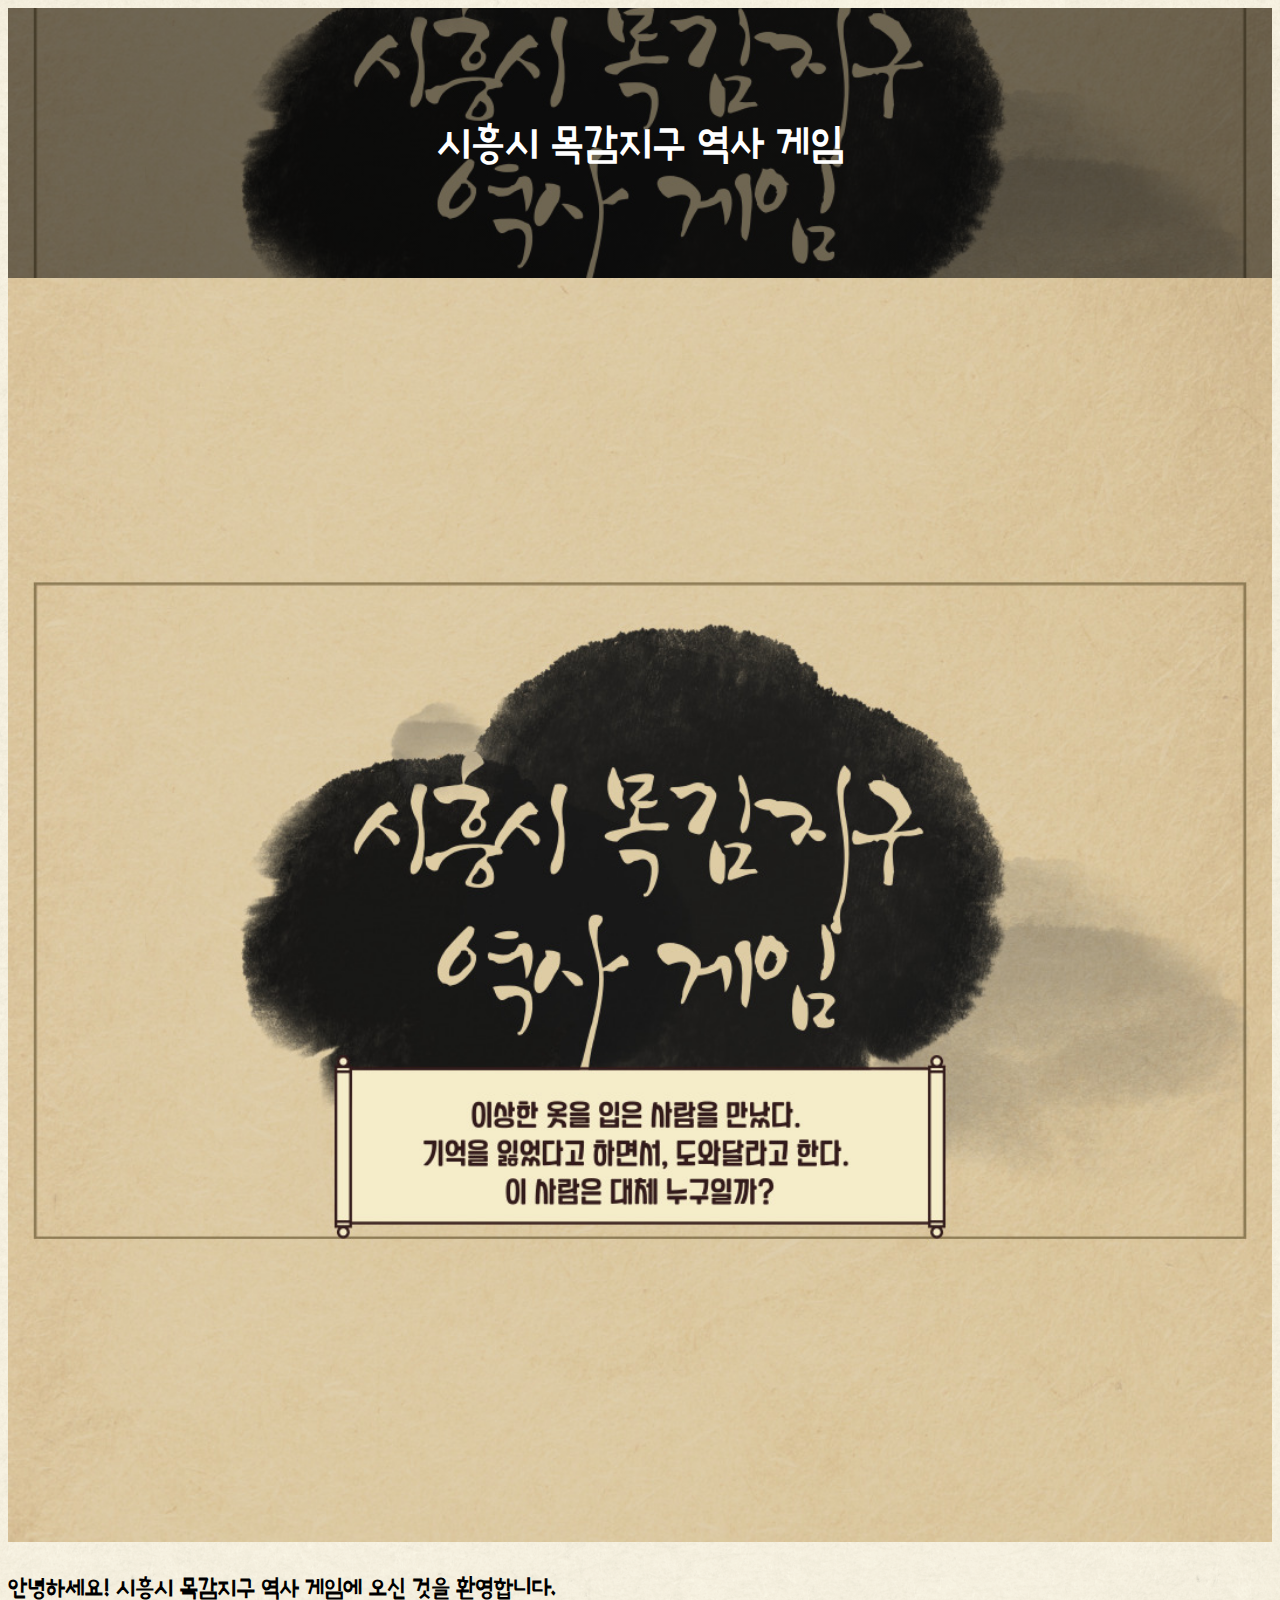
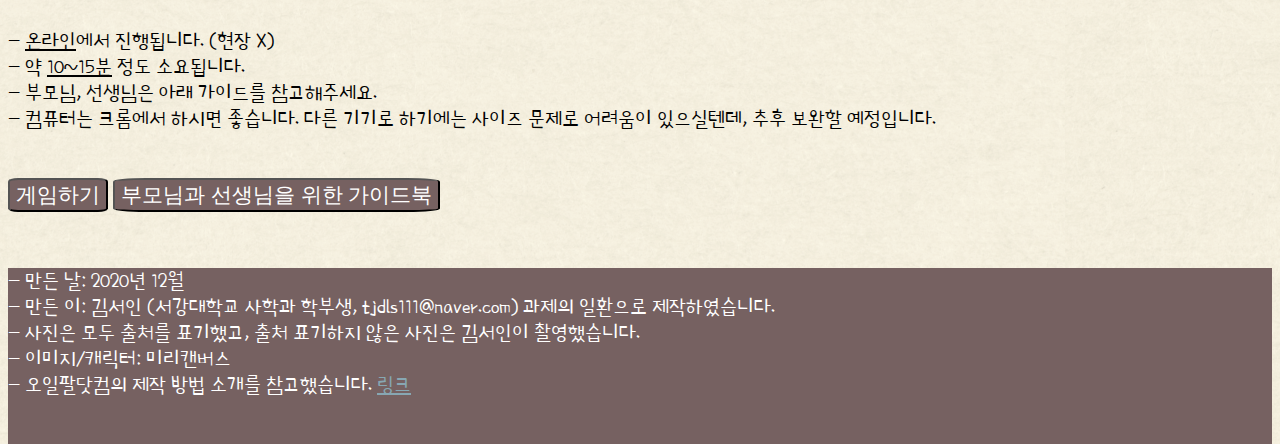
<file: index.html>
<!DOCTYPE html>
<html>
<head>
  <!-- Global site tag (gtag.js) - Google Analytics -->
  <script defer src="https://www.googletagmanager.com/gtag/js?id=G-DPSHFZW46W"></script>
  <script>
    window.dataLayer = window.dataLayer || [];
    function gtag(){dataLayer.push(arguments);}
    gtag('js', new Date());
    gtag('config', 'G-DPSHFZW46W');
  </script>

  <title>Mokgam History</title>
  <meta charset="utf-8">
  <link rel="stylesheet" href="style.css">
  <style>@import url('https://fonts.googleapis.com/css2?family=Poor+Story&display=swap');</style>
</head>

<body>


    <div class="hero-image">
      <div class="hero-text">
        <h1 id="hero_text">시흥시 목감지구 역사 게임</h1>
      </div>
    </div>


  <main>
    <img src="img1.jpg" width="100%">

    <h3>안녕하세요! 시흥시 목감지구 역사 게임에 오신 것을 환영합니다.</h3>

    <p style="margin-bottom:30px;">
      - <u>온라인</u>에서 진행됩니다. (현장 X)<br>
      - 약 <u>10~15분</u> 정도 소요됩니다.<br>
      - 부모님, 선생님은 아래 가이드를 참고해주세요.<br>
      - 컴퓨터는 크롬에서 하시면 좋습니다. 다른 기기로 하기에는 사이즈 문제로 어려움이 있으실텐데, 추후 보완할 예정입니다.<br>
    </p>

    <input type="button" class="button" value="게임하기" onclick="
     location.href='2desc.html'">
    <input type="button" class="button" value="부모님과 선생님을 위한 가이드북" onclick="
     location.href='1guidebook.html'">
   </main>

  <footer class="page-footer">
    <p style="margin-top:40px;">- 만든 날: 2020년 12월<br>
    - 만든 이: 김서인 (서강대학교 사학과 학부생, tjdls111@naver.com) 과제의 일환으로 제작하였습니다.<br>
    - 사진은 모두 출처를 표기했고, 출처 표기하지 않은 사진은 김서인이 촬영했습니다.<br>
    - 이미지/캐릭터: 미리캔버스<br>
    - 오일팔닷컴의 제작 방법 소개를 참고했습니다. <a href="https://sites.google.com/view/51840escape/%EC%A0%9C%EC%9E%91-%EB%B0%A9%EB%B2%95-%EC%86%8C%EA%B0%9C?authuser=0" target="_blank" title="오일팔닷컴의 제작 방법 소개">링크 </a></p>
  </footer>

</body>
</html>
</file>
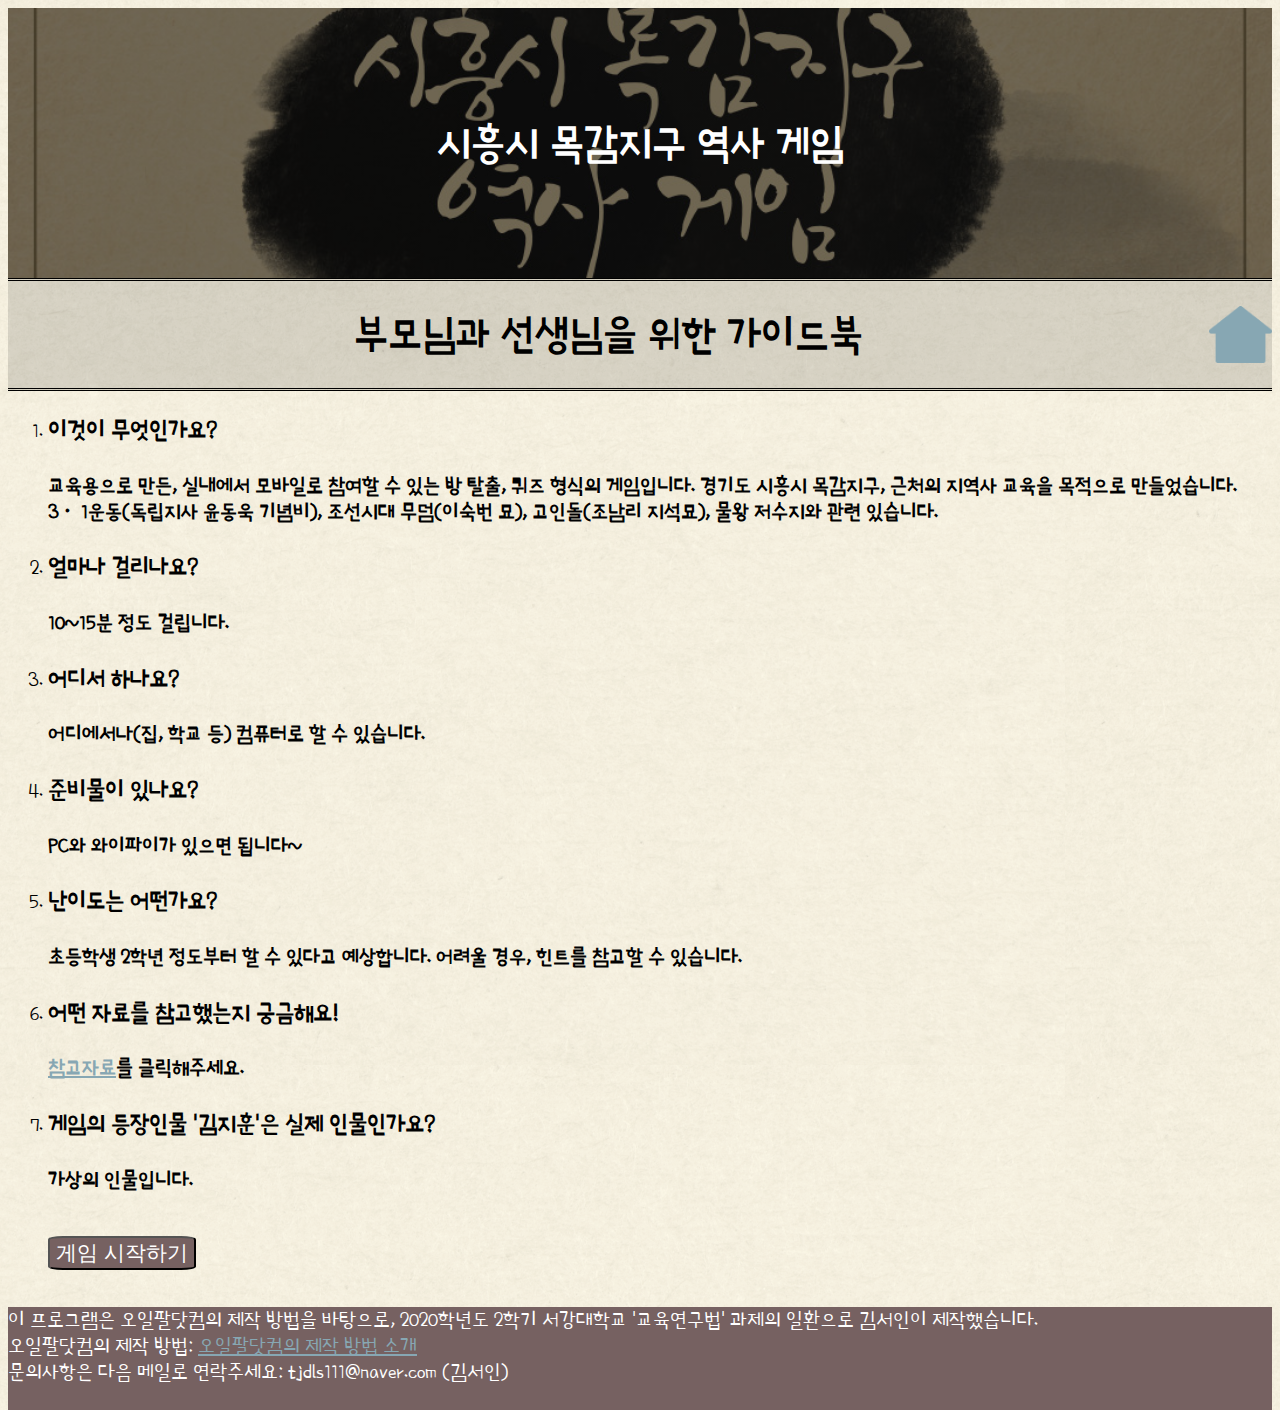
<file: 1guidebook.html>
<!DOCTYPE html>
<html>
<head>
    <!-- Global site tag (gtag.js) - Google Analytics -->
  <script defer src="https://www.googletagmanager.com/gtag/js?id=G-DPSHFZW46W"></script>
  <script>
    window.dataLayer = window.dataLayer || [];
    function gtag(){dataLayer.push(arguments);}
    gtag('js', new Date());

    gtag('config', 'G-DPSHFZW46W');
  </script>
    <title>Mokgam History guide book</title>
    <meta charset="utf-8">

  <link rel="stylesheet" href="style.css">
  <style>@import url('https://fonts.googleapis.com/css2?family=Poor+Story&display=swap');</style>
</head>

<body>
    <div class="hero-image">
      <div class="hero-text">
        <h1 id="hero_text">시흥시 목감지구 역사 게임</h1>
      </div>
    </div>

    <nav class="Nav">
      <h1 class="navTitle">부모님과 선생님을 위한 가이드북</h1>
      <img class="navImg" src="home.png" onclick="location.href='index.html';">
    </nav>

    <main>
      <ol>
      <li><h3>이것이 무엇인가요?</h3>
      <h4>교육용으로 만든, 실내에서 모바일로 참여할 수 있는 방 탈출, 퀴즈 형식의 게임입니다.
        경기도 시흥시 목감지구, 근처의 지역사 교육을 목적으로 만들었습니다. <br>
        3· 1운동(독립지사 윤동욱 기념비), 조선시대 무덤(이숙번 묘), 고인돌(조남리 지석묘), 물왕 저수지와 관련 있습니다.</h4>

      <li><h3>얼마나 걸리나요?</h3>
      <h4>10~15분 정도 걸립니다.</h4></li>

      <li><h3>어디서 하나요?</h3>
      <h4>어디에서나(집, 학교 등) 컴퓨터로 할 수 있습니다. </h4></li>

      <li><h3>준비물이 있나요?</h3>
      <h4>PC와 와이파이가 있으면 됩니다~  </h4></li>

      <li><h3>난이도는 어떤가요?</h3>
      <h4>초등학생 2학년 정도부터 할 수 있다고 예상합니다. 어려울 경우, 힌트를 참고할 수 있습니다.</h4></li>


      <li><h3>어떤 자료를 참고했는지 궁금해요!</h3>
      <h4><a href="reference.html"> 참고자료</a>를 클릭해주세요.</h4></li>

      <li><h3>게임의 등장인물 '김지훈'은 실제 인물인가요?</h3>
      <h4>가상의 인물입니다.</h4></li></or>

      <input type="button" class='button' value="게임 시작하기" onclick="
        location.href='2desc.html';
        ">
    </main>

    <footer class="page-footer">
      이 프로그램은 오일팔닷컴의 제작 방법을 바탕으로, 2020학년도 2학기 서강대학교 '교육연구법' 과제의 일환으로 김서인이 제작했습니다.<br>
      오일팔닷컴의 제작 방법: <a href="https://sites.google.com/view/51840escape/%EC%A0%9C%EC%9E%91-%EB%B0%A9%EB%B2%95-%EC%86%8C%EA%B0%9C?authuser=0" target="_blank" title="오일팔닷컴의 제작 방법 소개">오일팔닷컴의 제작 방법 소개 </a>
      <br>문의사항은 다음 메일로 연락주세요: tjdls111@naver.com (김서인)
  </footer>

</body>
</html>
</file>
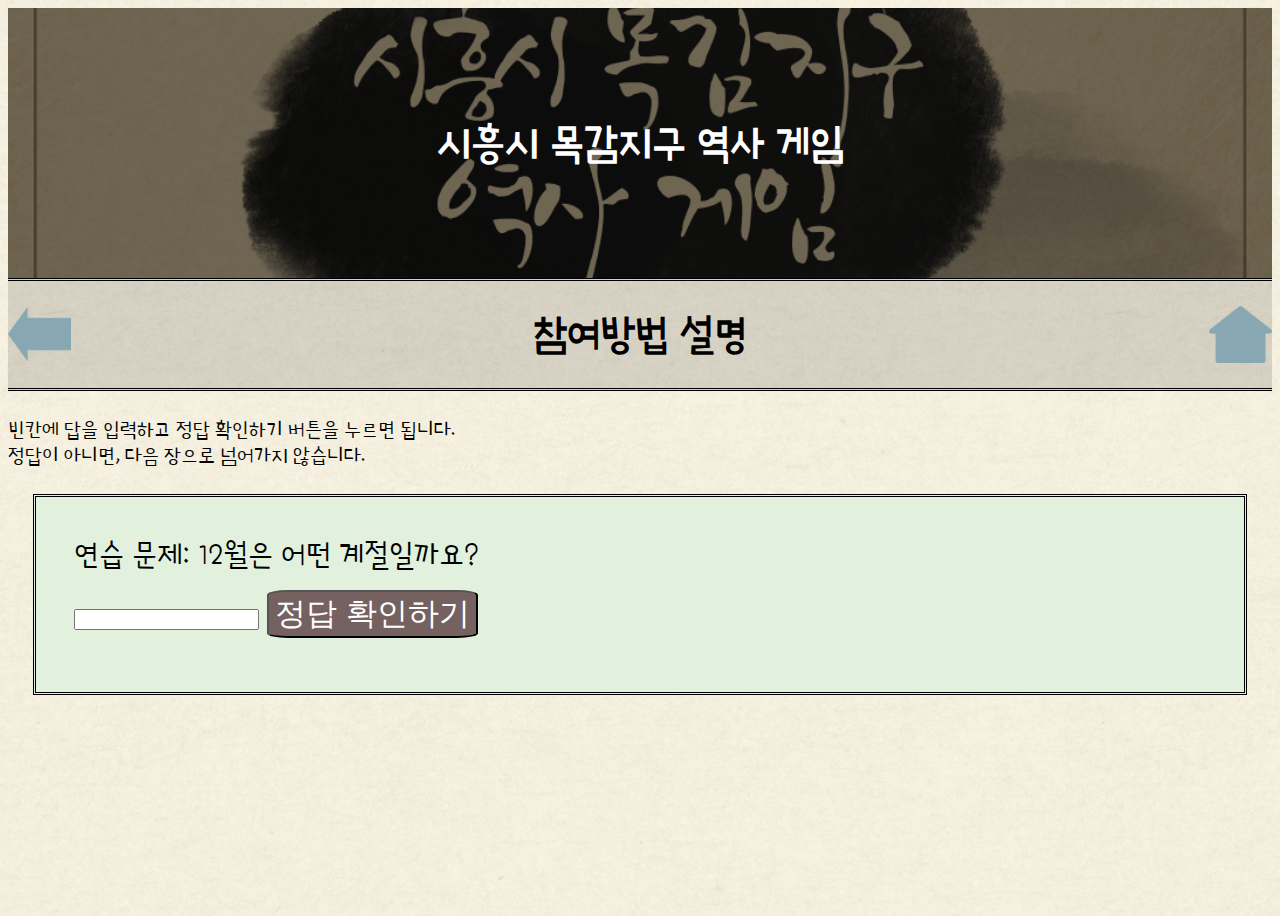
<file: 3desc.html>
<!DOCTYPE html>
<html>
  <head>
    <!-- Global site tag (gtag.js) - Google Analytics -->
    <script defer src="https://www.googletagmanager.com/gtag/js?id=G-DPSHFZW46W"></script>
    <script>
      window.dataLayer = window.dataLayer || [];
      function gtag(){dataLayer.push(arguments);}
      gtag('js', new Date());

      gtag('config', 'G-DPSHFZW46W');
    </script>
    <title>참여방법_설명</title>
    <meta charset="utf-8">
    <link rel="stylesheet" href="style.css">
    <style>@import url('https://fonts.googleapis.com/css2?family=Poor+Story&display=swap');</style>
  </head>

  <body>

    <div class="hero-image">
      <div class="hero-text">
        <h1 id="hero_text">시흥시 목감지구 역사 게임</h1>
      </div>
    </div>

    <nav class="Nav">
      <img class="navImg" src="back.png" onclick="location.href='2desc.html';">
      <h1 class="navTitle">참여방법 설명</h1>
      <img class="navImg" src="home.png" onclick="location.href='index.html';">
    </nav>

    <main>
      <script>
      function answerCheck()
      {
        return document.getElementById("ans").value;
      }
      </script>

      <script>
        document.write('<br>빈칸에 답을 입력하고 정답 확인하기 버튼을 누르면 됩니다.<br>정답이 아니면, 다음 장으로 넘어가지 않습니다.');
      </script>
      <div class="problem">
        연습 문제: 12월은 어떤 계절일까요?<br>
        <input id="ans" type="text">
        <input type="button" class="button" value="정답 확인하기" onclick="
          if (answerCheck()==='겨울')
          {
            location.href='https://sites.google.com/view/mokhistory/%EC%8A%A4%ED%86%A0%EB%A6%AC1';
          }
          else
          {
            alert('정답이 아닙니다~ 봄, 여름, 가을, 겨울 중에 써주세요.');
          }
          ">
      </div>
    </main>
  </body>
</html>
</file>
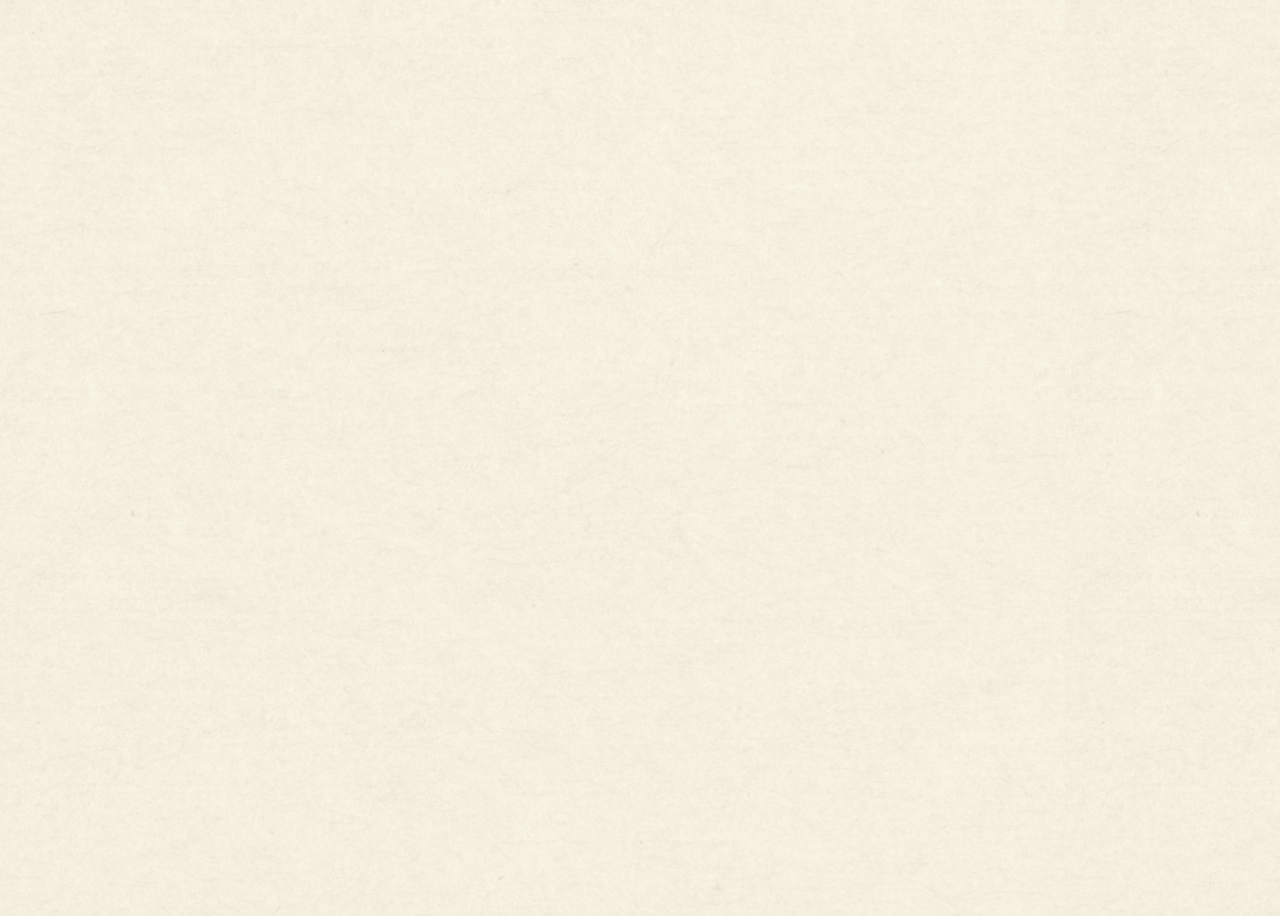
<file: duplicate.html>
<!DOCTYPE html>
<html>
<head>
    <!-- Global site tag (gtag.js) - Google Analytics -->
  <script defer src="https://www.googletagmanager.com/gtag/js?id=G-DPSHFZW46W"></script>
  <script>
    window.dataLayer = window.dataLayer || [];
    function gtag(){dataLayer.push(arguments);}
    gtag('js', new Date());
    gtag('config', 'G-DPSHFZW46W');
  </script>
  <title></title>
  <meta charset="utf-8">
  <link rel="stylesheet" href="style.css">
  <style>@import url('https://fonts.googleapis.com/css2?family=Poor+Story&display=swap');</style>
</head>

<body>


</body>
</html>
</file>
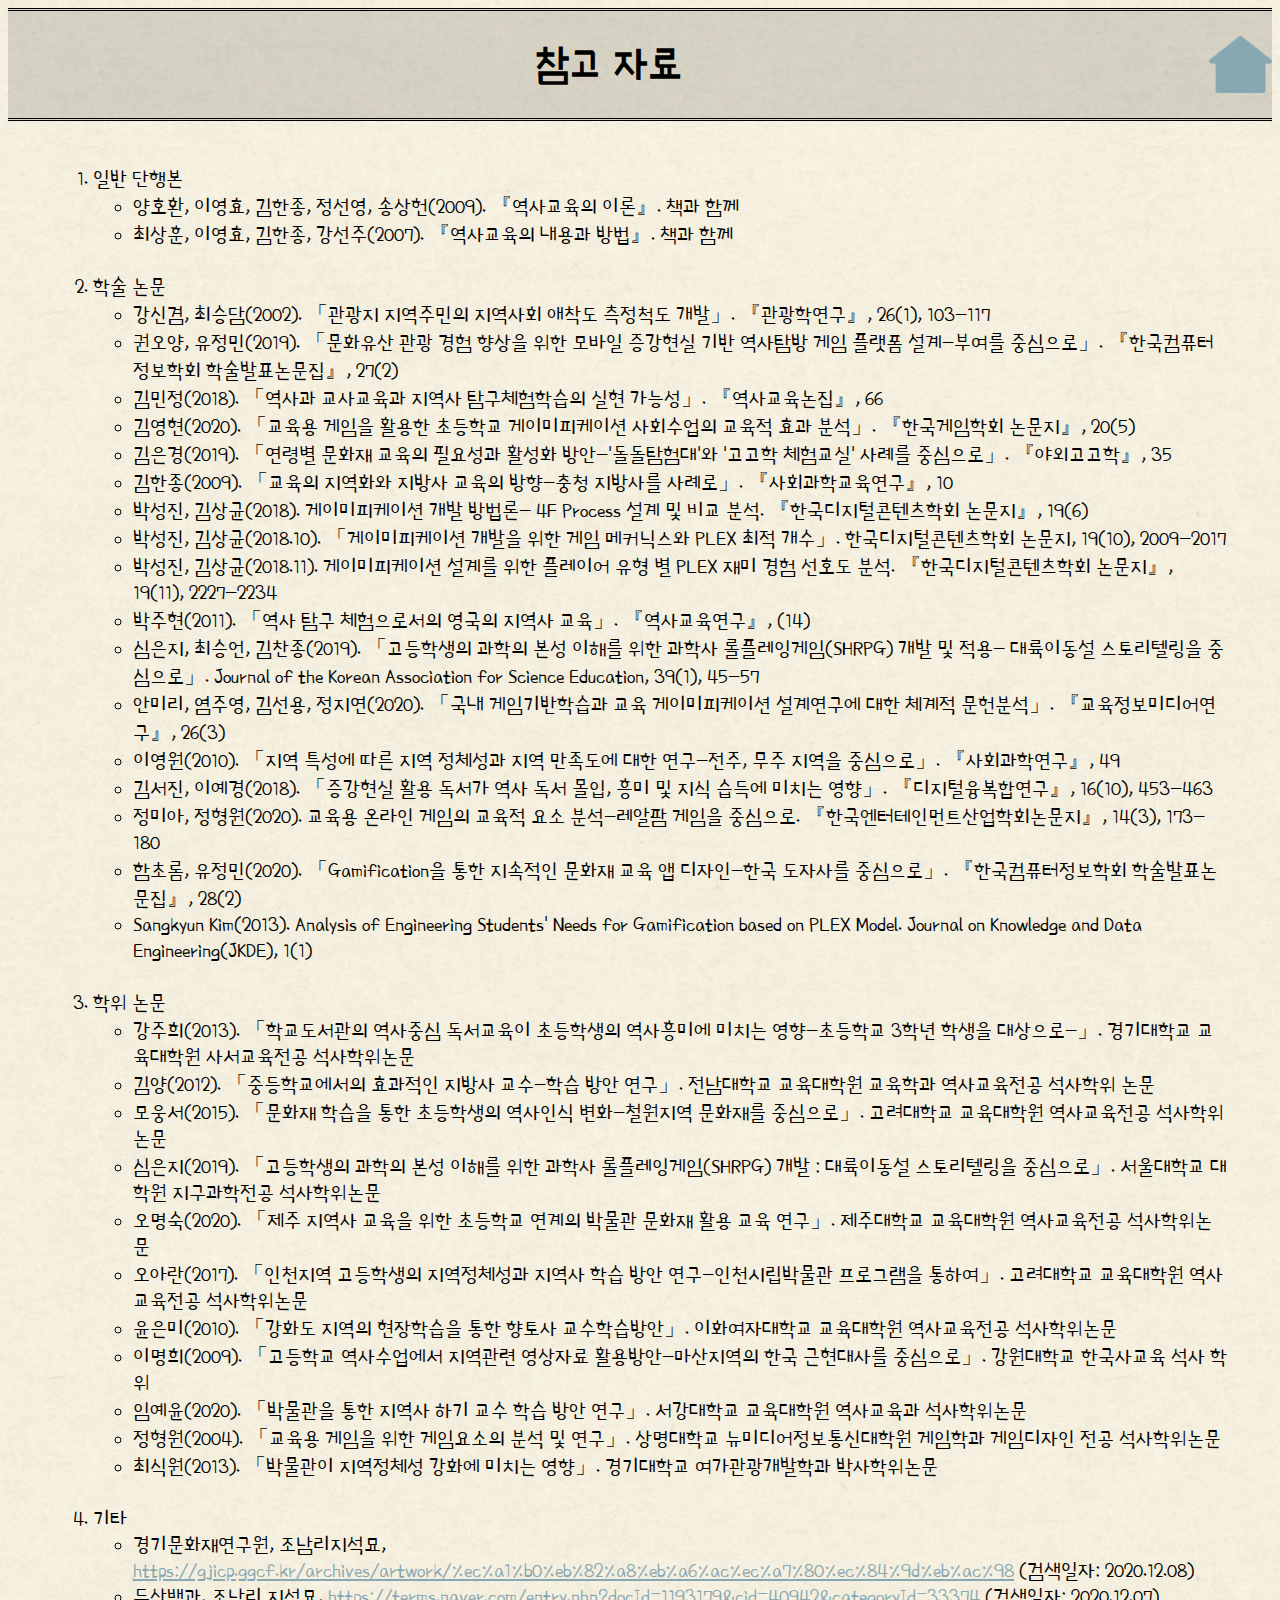
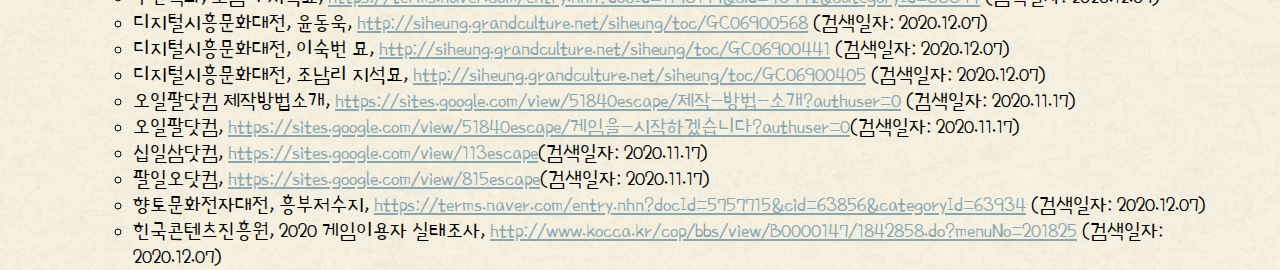
<file: reference.html>
<!DOCTYPE html>
<html>
<head>
  <!-- Global site tag (gtag.js) - Google Analytics -->
  <script defer src="https://www.googletagmanager.com/gtag/js?id=G-DPSHFZW46W"></script>
  <script>
    window.dataLayer = window.dataLayer || [];
    function gtag(){dataLayer.push(arguments);}
    gtag('js', new Date());

    gtag('config', 'G-DPSHFZW46W');
  </script>
  <title>참고 문헌</title>
  <meta charset="utf-8">
  <link rel="stylesheet" href="style.css">
  <style>@import url('https://fonts.googleapis.com/css2?family=Poor+Story&display=swap');</style>
</head>

<body>
  <nav class="Nav">
     <h1 class="navTitle">참고 자료</h1>
     <img class="navImg" src="home.png" onclick="location.href='index.html';">
  </nav>
  <main>
    <ol style="margin:5vh;">
      <li>일반 단행본
        <ul>
          <li>양호환, 이영효, 김한종, 정선영, 송상헌(2009). 『역사교육의 이론』. 책과 함께</li>

          <li>최상훈, 이영효, 김한종, 강선주(2007). 『역사교육의 내용과 방법』. 책과 함께</li>
        </ul>
      </li>

      <br>
      <li>학술 논문
        <ul>
          <li>강신겸, 최승담(2002). 「관광지 지역주민의 지역사회 애착도 측정척도 개발」. 『관광학연구』, 26(1), 103-117</li>
          <li>권오양, 유정민(2019). 「문화유산 관광 경험 향상을 위한 모바일 증강현실 기반 역사탐방 게임 플랫폼 설계-부여를 중심으로」. 『한국컴퓨터정보학회 학술발표논문집』, 27(2)</li>
          <li>김민정(2018). 「역사과 교사교육과 지역사 탐구체험학습의 실현 가능성」. 『역사교육논집』, 66</li>
          <li>김영현(2020). 「교육용 게임을 활용한 초등학교 게이미피케이션 사회수업의 교육적 효과 분석」. 『한국게임학회 논문지』, 20(5)</li>
          <li>김은경(2019). 「연령별 문화재 교육의 필요성과 활성화 방안-'돌돌탐험대'와 '고고학 체험교실' 사례를 중심으로」. 『야외고고학』, 35</li>
          <li>김한종(2009). 「교육의 지역화와 지방사 교육의 방향-충청 지방사를 사례로」. 『사회과학교육연구』, 10</li>
          <li>박성진, 김상균(2018). 게이미피케이션 개발 방법론- 4F Process 설계 및 비교 분석. 『한국디지털콘텐츠학회 논문지』, 19(6)</li>
          <li>박성진, 김상균(2018.10). 「게이미피케이션 개발을 위한 게임 메커닉스와 PLEX 최적 개수」. 한국디지털콘텐츠학회 논문지, 19(10), 2009-2017</li>
          <li>박성진, 김상균(2018.11). 게이미피케이션 설계를 위한 플레이어 유형 별 PLEX 재미 경험 선호도 분석. 『한국디지털콘텐츠학회 논문지』, 19(11), 2227-2234</li>
          <li>박주현(2011). 「역사 탐구 체험으로서의 영국의 지역사 교육」. 『역사교육연구』, (14)</li>
          <li>심은지, 최승언, 김찬종(2019). 「고등학생의 과학의 본성 이해를 위한 과학사 롤플레잉게임(SHRPG) 개발 및 적용- 대륙이동설 스토리텔링을 중심으로」. Journal of the Korean Association for Science Education, 39(1), 45-57</li>
          <li>안미리, 염주영, 김선용, 정지연(2020). 「국내 게임기반학습과 교육 게이미피케이션 설계연구에 대한 체계적 문헌분석」. 『교육정보미디어연구』, 26(3)</li>
          <li>이영원(2010). 「지역 특성에 따른 지역 정체성과 지역 만족도에 대한 연구-전주, 무주 지역을 중심으로」. 『사회과학연구』, 49</li>
          <li>김서진, 이예경(2018). 「증강현실 활용 독서가 역사 독서 몰입, 흥미 및 지식 습득에 미치는 영향」. 『디지털융복합연구』, 16(10), 453-463</li>
          <li>정미아, 정형원(2020). 교육용 온라인 게임의 교육적 요소 분석-레알팜 게임을 중심으로. 『한국엔터테인먼트산업학회논문지』, 14(3), 173-180</li>
          <li>함초롬, 유정민(2020). 「Gamification을 통한 지속적인 문화재 교육 앱 디자인-한국 도자사를 중심으로」. 『한국컴퓨터정보학회 학술발표논문집』, 28(2)</li>
          <li>Sangkyun Kim(2013). Analysis of Engineering Students' Needs for Gamification based on PLEX Model. Journal on Knowledge and Data Engineering(JKDE), 1(1)</li>
        </ul>
      </li>

     <br>
     <li>학위 논문
       <ul>
          <li>강주희(2013). 「학교도서관의 역사중심 독서교육이 초등학생의 역사흥미에 미치는 영향-초등학교 3학년 학생을 대상으로-」. 경기대학교 교육대학원 사서교육전공 석사학위논문</li>
          <li>김양(2012). 「중등학교에서의 효과적인 지방사 교수-학습 방안 연구」. 전남대학교 교육대학원 교육학과 역사교육전공 석사학위 논문</li>
          <li>모웅서(2015). 「문화재 학습을 통한 초등학생의 역사인식 변화-철원지역 문화재를 중심으로」. 고려대학교 교육대학원 역사교육전공 석사학위논문</li>
          <li>심은지(2019). 「고등학생의 과학의 본성 이해를 위한 과학사 롤플레잉게임(SHRPG) 개발 : 대륙이동설 스토리텔링을 중심으로」. 서울대학교 대학원 지구과학전공 석사학위논문</li>
          <li>오명숙(2020). 「제주 지역사 교육을 위한 초등학교 연계의 박물관 문화재 활용 교육 연구」. 제주대학교 교육대학원 역사교육전공 석사학위논문</li>
          <li>오아란(2017). 「인천지역 고등학생의 지역정체성과 지역사 학습 방안 연구-인천시립박물관 프로그램을 통하여」. 고려대학교 교육대학원 역사교육전공 석사학위논문</li>
          <li>윤은미(2010). 「강화도 지역의 현장학습을 통한 향토사 교수학습방안」. 이화여자대학교 교육대학원 역사교육전공 석사학위논문</li>
          <li>이명희(2009). 「고등학교 역사수업에서 지역관련 영상자료 활용방안-마산지역의 한국 근현대사를 중심으로」. 강원대학교 한국사교육 석사 학위</li>
          <li>임예윤(2020). 「박물관을 통한 지역사 하기 교수 학습 방안 연구」. 서강대학교 교육대학원 역사교육과 석사학위논문</li>
          <li>정형원(2004). 「교육용 게임을 위한 게임요소의 분석 및 연구」. 상명대학교 뉴미디어정보통신대학원 게임학과 게임디자인 전공 석사학위논문</li>
          <li>최식원(2013). 「박물관이 지역정체성 강화에 미치는 영향」. 경기대학교 여가관광개발학과 박사학위논문</li>
        </ul>
      </li>

      <br>
      <li>기타
        <ul>
          <li>경기문화재연구원, 조남리지석묘, <a href="https://gjicp.ggcf.kr/archives/artwork/%ec%a1%b0%eb%82%a8%eb%a6%ac%ec%a7%80%ec%84%9d%eb%ac%98" target="_blank">https://gjicp.ggcf.kr/archives/artwork/%ec%a1%b0%eb%82%a8%eb%a6%ac%ec%a7%80%ec%84%9d%eb%ac%98</a> (검색일자: 2020.12.08)</li>
          <li>두산백과, 조남리 지석묘, <a href="https://terms.naver.com/entry.nhn?docId=1193179&cid=40942&categoryId=33374" target="_blank">https://terms.naver.com/entry.nhn?docId=1193179&cid=40942&categoryId=33374</a> (검색일자: 2020.12.07)</li>
          <li>디지털시흥문화대전, 윤동욱, <a href="http://siheung.grandculture.net/siheung/toc/GC06900568" target="_blank">http://siheung.grandculture.net/siheung/toc/GC06900568</a> (검색일자: 2020.12.07)</li>
          <li>디지털시흥문화대전, 이숙번 묘, <a href="http://siheung.grandculture.net/siheung/toc/GC06900441" target="_blank">http://siheung.grandculture.net/siheung/toc/GC06900441</a> (검색일자: 2020.12.07)</li>
          <li>디지털시흥문화대전, 조남리 지석묘, <a href="http://siheung.grandculture.net/siheung/toc/GC06900405" target="_blank">http://siheung.grandculture.net/siheung/toc/GC06900405</a> (검색일자: 2020.12.07)</li>
          <li>오일팔닷컴 제작방법소개, <a href="https://sites.google.com/view/51840escape/제작-방법-소개?authuser=0" target="_blank">https://sites.google.com/view/51840escape/제작-방법-소개?authuser=0</a> (검색일자: 2020.11.17)</li>
          <li>오일팔닷컴, <a href="https://sites.google.com/view/51840escape/게임을-시작하겠습니다?authuser=0" target="_blank">https://sites.google.com/view/51840escape/게임을-시작하겠습니다?authuser=0</a>(검색일자: 2020.11.17)</li>
          <li>십일삼닷컴, <a href="https://sites.google.com/view/113escape" target="_blank">https://sites.google.com/view/113escape</a>(검색일자: 2020.11.17)</li>
          <li>팔일오닷컴, <a href="https://sites.google.com/view/815escape" target="_blank">https://sites.google.com/view/815escape</a>(검색일자: 2020.11.17)</li>
          <li>향토문화전자대전, 흥부저수지, <a href="https://terms.naver.com/entry.nhn?docId=5757715&cid=63856&categoryId=63934" target="_blank">https://terms.naver.com/entry.nhn?docId=5757715&cid=63856&categoryId=63934</a> (검색일자: 2020.12.07)</li>
          <li>힌국콘텐츠진흥원, 2020 게임이용자 실태조사, <a href="http://www.kocca.kr/cop/bbs/view/B0000147/1842858.do?menuNo=201825" target="_blank">http://www.kocca.kr/cop/bbs/view/B0000147/1842858.do?menuNo=201825</a> (검색일자: 2020.12.07)</li>
        </ul>
      </li>
    </ol>
  </main>
</body>
</html>
</file>
<file: style.css>
h1{
  width:100%;
  font-size:200%;
  color: black;
}

a{
  color:#87a7b3
}

body{font-family:'Poor Story', serif;
    font-size:130%;
    background-image:url('background.png');
    height:100vh;
    }

.button{
  outline: none;
  background-color:#766161 ;
  color: white;
  font-size: 100%;
  margin:16px 0;
  cursor:pointer;
  border-radius: 10%;
}

.hero-image {
  background-image: linear-gradient(rgba(0, 0, 0, 0.5), rgba(0, 0, 0, 0.5)), url("img1.jpg");
  height: 30%;
  background-position: center;
  background-repeat: no-repeat;
  background-size: cover;
  position: relative;
}

.hero-text {
  text-align: center;
  position: absolute;
  top: 50%;
  left: 50%;
  transform: translate(-50%, -50%);
  color: white;
}

.page-footer{
  display: block;
  padding-bottom:2%;
  color:white;
  background-color: #766161;
}

.problem{
  font-size:150%;
  padding:3%;
  margin:2%;
  background-color:#e1f1dd;
  border: medium black double;
}


#hero_text{
  color: white;
  background-color:inherit;
}

.Nav
{
  background-color:#00000020;
  display:flex;
  align-items: center;
  border-bottom: medium black double;
  border-top: medium black double;
}

.navTitle
{
  width:100%;
  margin:10;
  text-align: center;
}

.navImg
{
  width:5%;
}
.navImg:hover
{
  opacity: 0.5;
}

@media(max-width:770px)
{
  h1{
  font-size:150%;
  }

  .navImg
  {
    width:4%;
  }
  .navImg:hover
  {
    opacity:0.5;
  }

  .navTitle
  {
    width:100%;
    margin:3%;
    font-size: 100%;
    text-align: center;
  }
}
</file>
